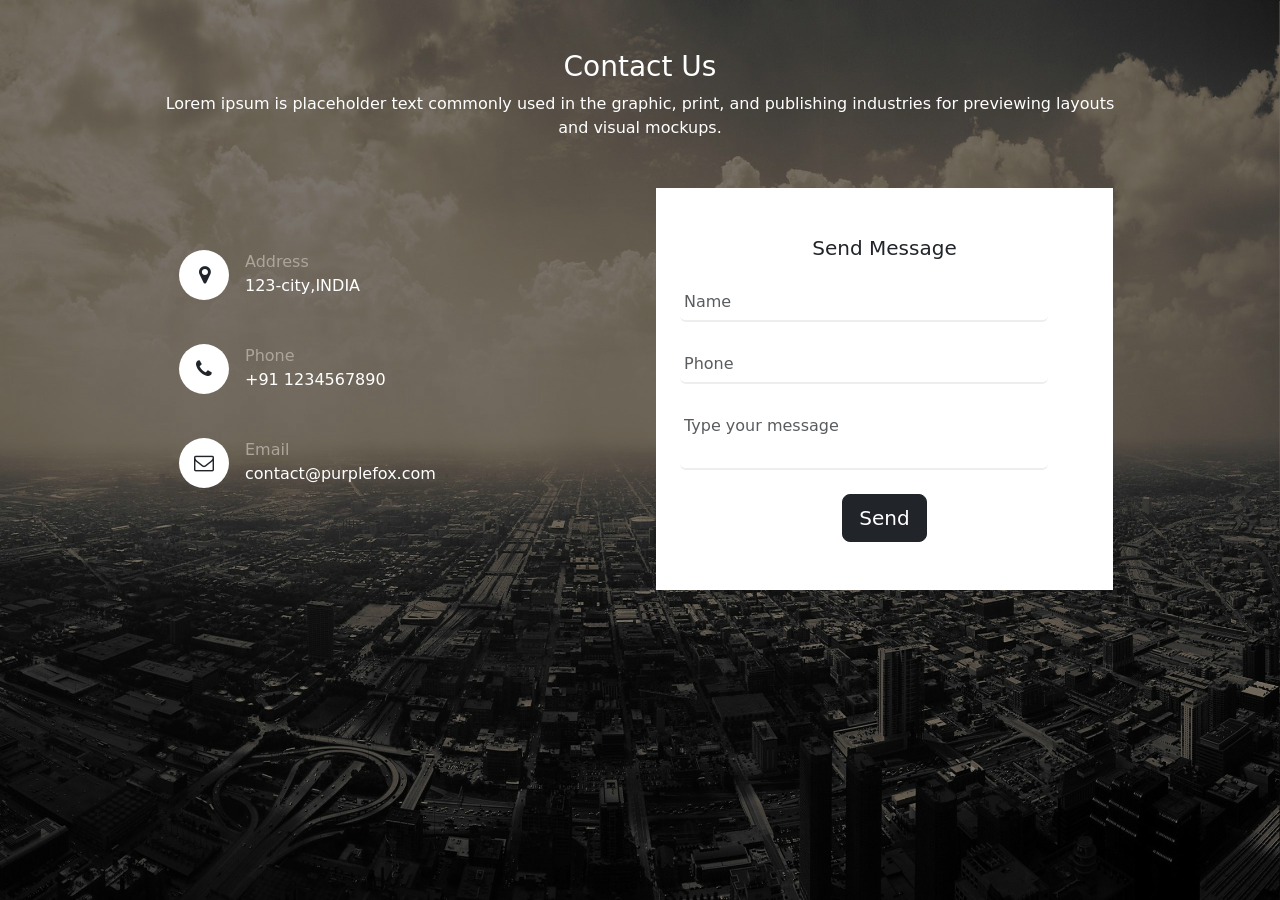
<file: WWW/HTML/contact.html>
<!DOCTYPE html>
<html lang="en">
<head>
    <meta charset="UTF-8">
    <meta http-equiv="X-UA-Compatible" content="IE=edge">
    <meta name="viewport" content="width=device-width, initial-scale=1.0">
    <link href="https://cdn.jsdelivr.net/npm/bootstrap@5.0.2/dist/css/bootstrap.min.css" rel="stylesheet" integrity="sha384-EVSTQN3/azprG1Anm3QDgpJLIm9Nao0Yz1ztcQTwFspd3yD65VohhpuuCOmLASjC" crossorigin="anonymous">
    <script src="https://cdn.jsdelivr.net/npm/bootstrap@5.0.2/dist/js/bootstrap.bundle.min.js" integrity="sha384-MrcW6ZMFYlzcLA8Nl+NtUVF0sA7MsXsP1UyJoMp4YLEuNSfAP+JcXn/tWtIaxVXM" crossorigin="anonymous"></script>
    <script src="https://cdn.jsdelivr.net/npm/@popperjs/core@2.9.2/dist/umd/popper.min.js" integrity="sha384-IQsoLXl5PILFhosVNubq5LC7Qb9DXgDA9i+tQ8Zj3iwWAwPtgFTxbJ8NT4GN1R8p" crossorigin="anonymous"></script>
    <script src="https://cdn.jsdelivr.net/npm/bootstrap@5.0.2/dist/js/bootstrap.min.js" integrity="sha384-cVKIPhGWiC2Al4u+LWgxfKTRIcfu0JTxR+EQDz/bgldoEyl4H0zUF0QKbrJ0EcQF" crossorigin="anonymous"></script>
    <link rel="stylesheet" href="https://cdnjs.cloudflare.com/ajax/libs/font-awesome/4.7.0/css/font-awesome.min.css">
    <link rel="stylesheet" href="../CSS/contact.css">
    <title>Contact Form</title>
</head>
<body>
    <div class="wrapper">
        <div class="overlay">
            <div class="row d-flex justify-content-center align-items-center">
                <div class="col-md-9">
                    <div class="contact-us text-center">
                        <h3>Contact Us</h3>
                        <p class="mb-5">Lorem ipsum is placeholder text commonly used in the graphic, print, and publishing industries for previewing layouts and visual mockups.</p>
                        <div class="row">
                            <div class="col-md-6">
                                <div id="d" class="mt-5 text-center px-3">

                                    <div class="d-flex flex-row align-items-center"> <span class="icons"><i class="fa fa-map-marker"></i></span>
                                        <div class="address text-left"> <div >Address</div>
                                            <p>123-city,INDIA</p>
                                        </div>
                                    </div>
                                    <div class="d-flex flex-row align-items-center mt-3 "> <span class="icons"><i class="fa fa-phone"></i></span>
                                        <div class="address text-left "> <div >Phone</div>
                                            <p>+91 1234567890</p>
                                        </div>
                                    </div>
                                    <div class="d-flex flex-row align-items-center mt-3"> <span class="icons"><i class="fa fa-envelope-o"></i></span>
                                        <div class="address text-left"> <div >Email</div>
                                            <p>contact@purplefox.com</p>
                                        </div>
                                    </div>
                                </div>
                            </div>
                            <div id="fo" class="col-md-6">
                                <div class="text-center px-1">
                                    <form action="/" method="POST" class="forms p-4 py-5 bg-white">
                                        <h5>Send Message</h5>
                                        <div class="mt-4 inputs"> <input id='name' name="name" type="text" class="form-control" placeholder="Name" required> <input id='phone' name="phone"  type="number" class="form-control" min="999999999" max="9999999999" placeholder="Phone" required> <textarea name="message" id='message' class="form-control" placeholder="Type your message"></textarea> </div>
                                        <div class="button mt-4 text-left"> <button class="btn btn-dark btn-lg ">Send</button> </div>
                                    </form>
                                </div>
                            </div>
                        </div>
                    </div>
                </div>
            </div>
        </div>
    </div>
</body>
</html>
</file>
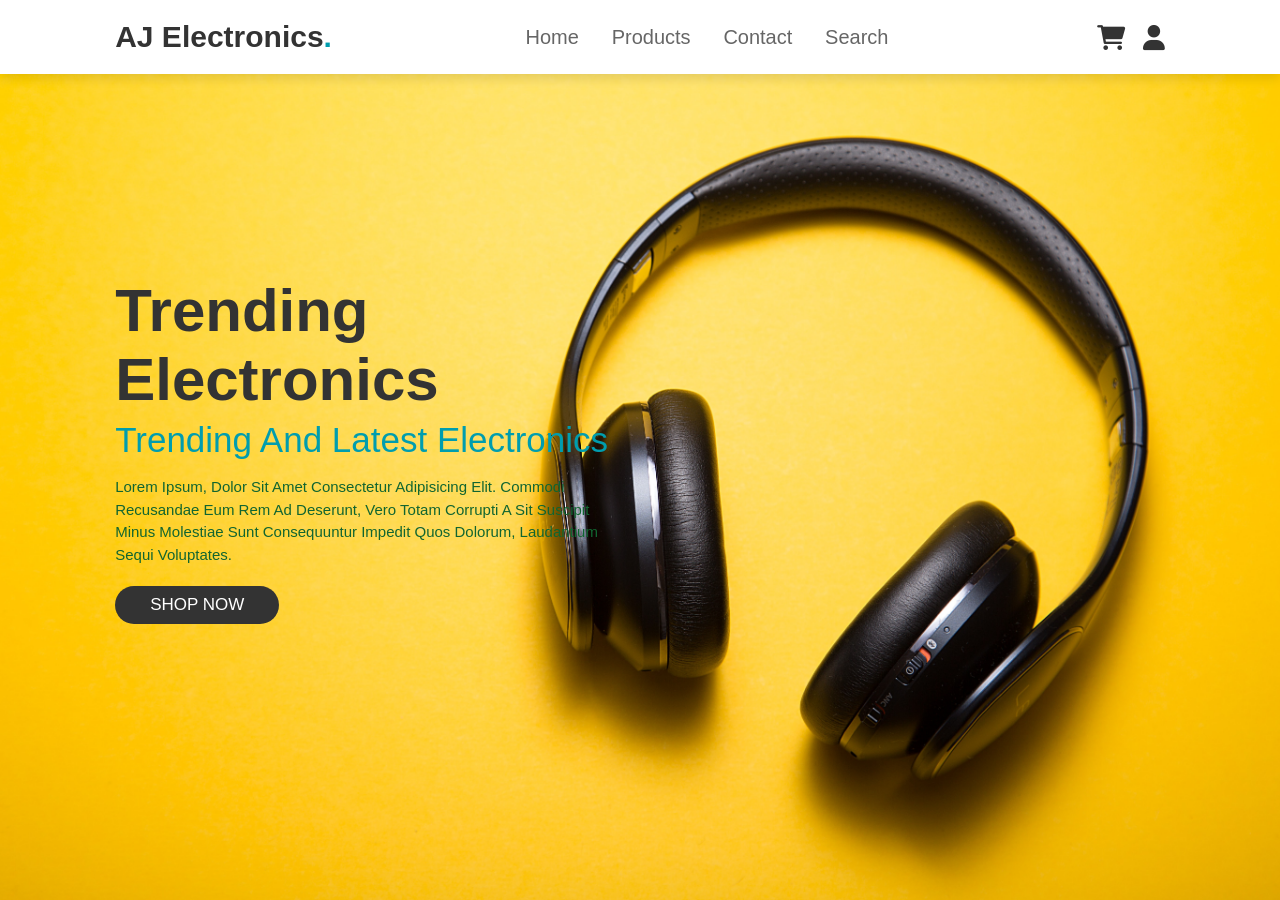
<file: WWW/HTML/landing-section.html>
<!DOCTYPE html>
<html lang="en">
<head>
    <meta charset="UTF-8">
    <meta http-equiv="X-UA-Compatible" content="IE=edge">
    <meta name="viewport" content="width=device-width, initial-scale=1.0">
    <title>AJ shop</title>
    <link rel="stylesheet" href="https://cdnjs.cloudflare.com/ajax/libs/font-awesome/6.0.0-beta3/css/all.min.css">
    <link rel="stylesheet" href="../CSS/landingSection.css">

</head>
<body>

    <!--- Navbar(header) section -->
    <header>
        <input type='checkbox' name='' id='toggler'>
        <label for="toggler" class='fas fa-bars'></label>
        <a href='#' class='logo'>AJ Electronics<span>.</span></a>
        <nav class="navbar">
            <a id="home">Home</a>
            <a id="products">Products</a>
            <a id="contact">Contact</a>
            <a href="/search" target="_blank">Search</a>
        </nav>
        <div class='icons'>
            <a href="/myCart" target="_blank" class='fas fa-shopping-cart'></a>
            <a href="/userProfile" target="_blank" class='fas fa-user'></a>
        </div>
    </header>

    <!-- Branding(home) section -->

    <section class='home' id='home'>
        <div class='content'>
            <h3>Trending Electronics</h3>
            <span>Trending and latest electronics</span>
            <p>Lorem ipsum, dolor sit amet consectetur adipisicing elit. Commodi recusandae eum rem ad deserunt, vero totam corrupti a sit suscipit minus molestiae sunt consequuntur impedit quos dolorum, laudantium sequi voluptates.</p>
            <a id="products2" class='btn'>SHOP NOW</a>
        </div>
    </section>
</body>
</file>
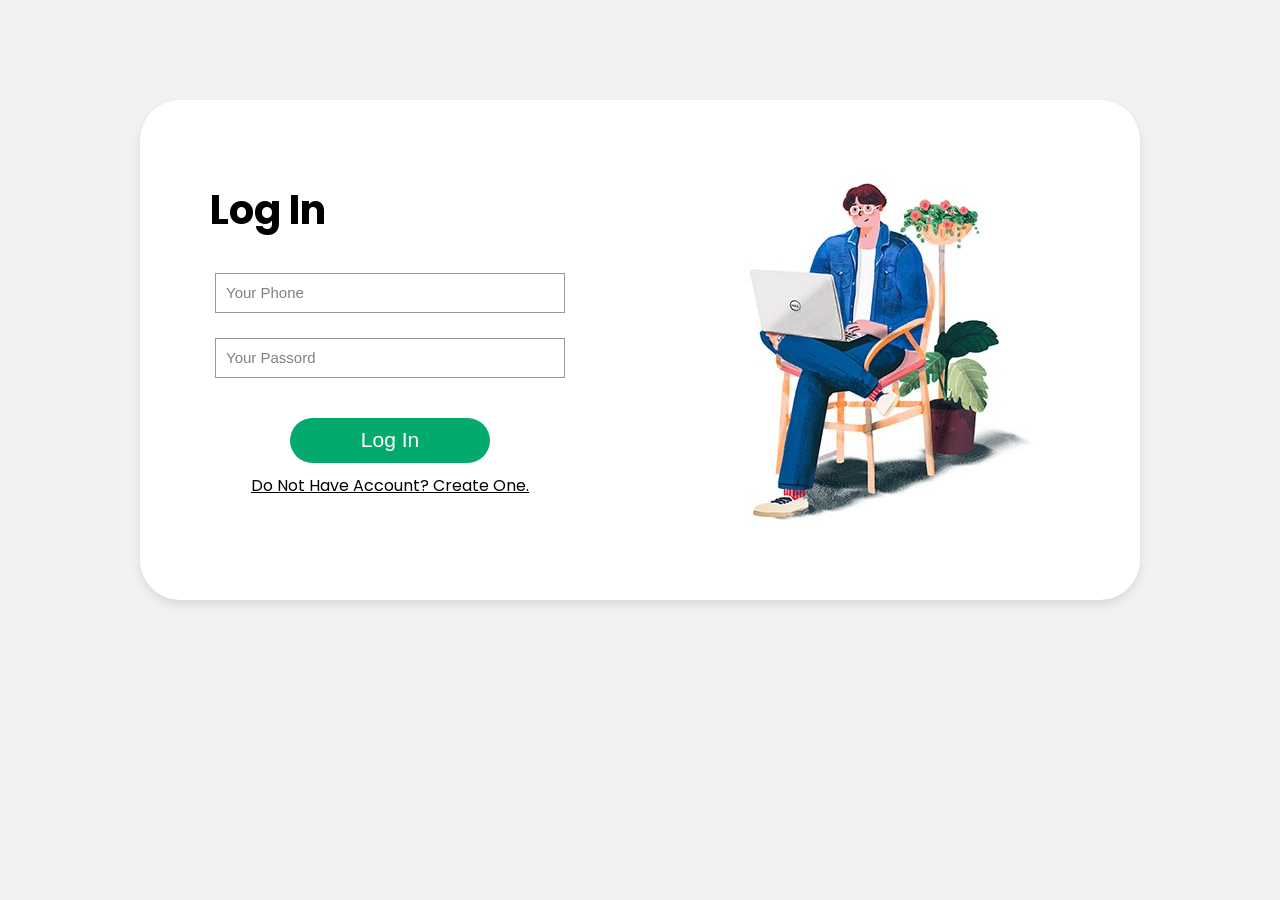
<file: WWW/HTML/logIn.html>
<!DOCTYPE html>
<html lang="en">
<head>
    <!-- Jquery CDN -->
    <script src="https://ajax.googleapis.com/ajax/libs/jquery/3.5.1/jquery.min.js"></script>
    <!-- AOS Animation Library CDN -->
    <link href="https://unpkg.com/aos@2.3.1/dist/aos.css" rel="stylesheet">
    <script src="https://unpkg.com/aos@2.3.1/dist/aos.js"></script>
    <!-- Custom Files -->
    <link rel="stylesheet" href="../CSS/logIn.css" />
    <meta charset="UTF-8">
    <meta http-equiv="X-UA-Compatible" content="IE=edge">
    <meta name="viewport" content="width=device-width, initial-scale=1.0">
    <title>Create Your Account Now!</title>
</head>
<body>
    <!-- Aos Library Initialization --><script>AOS.init();</script><!-- Aos Library Code end -->
    <div class="container">
        <form action="" method="POST">
            <div class="form-input-wrapper">
            <span class="head">Log In</span>
            <div class="input-group">
                <input class="name" type="number" name="phone" placeholder="Your Phone" required/>
                <input class="name" type="password" name="password" placeholder="Your Passord" required/>
                <button type="submit">Log In</button>
                <a href="/register">Do Not Have Account? Create One.</a>
            </div>
            </div>
            <div class="form-image-wrapper">
                <div class="img"></div>
            </div>
        </form>
    </div>
</body>
</html>
</file>
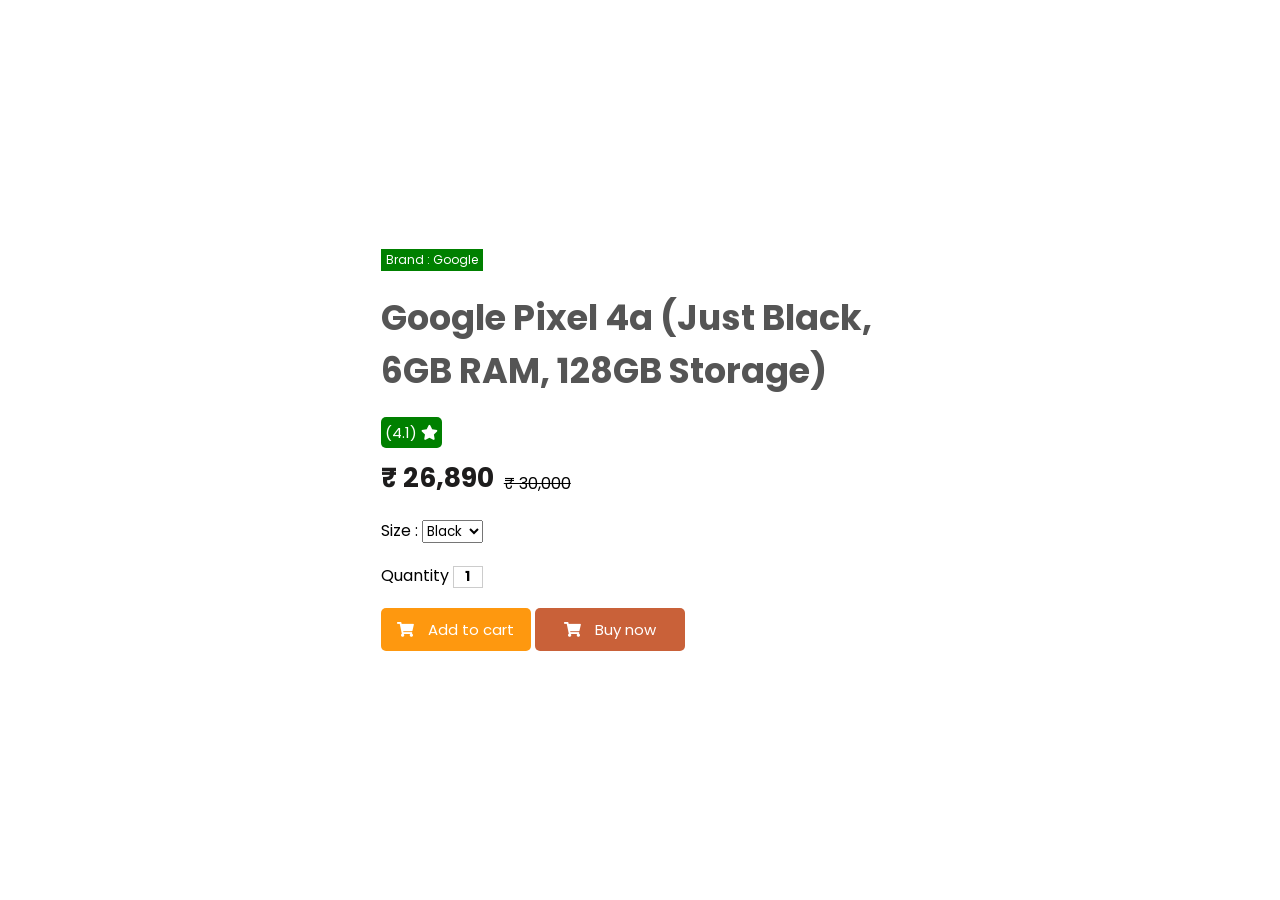
<file: WWW/HTML/lol.html>
<!DOCTYPE html>
<html lang="en">
<head>
    <meta charset="UTF-8">
    <meta http-equiv="X-UA-Compatible" content="IE=edge">
    <meta name="viewport" content="width=device-width, initial-scale=1.0">
    <title>Product Page</title>
    <link rel="stylesheet" href="https://pro.fontawesome.com/releases/v5.10.0/css/all.css" integrity="sha384-AYmEC3Yw5cVb3ZcuHtOA93w35dYTsvhLPVnYs9eStHfGJvOvKxVfELGroGkvsg+p" crossorigin="anonymous"/>
    <link rel="stylesheet" href="../CSS/lol.css"/>
</head>
<body>
    <div class="container">
        <div class="wrapper">
            <div class="text">
                <div class="content">
                    <p class="brand">Brand : Google</p>
                    <h2>Google Pixel 4a (Just Black, 6GB RAM, 128GB Storage)</h2>
                    <div class="review">
                        <span>(4.1)</span>
                        <span class="fa fa-star"></span>
                    </div>
                    <div class="price-box">
                        <p class="price">&#8377; 26,890</p>
                        <strike>&#8377; 30,000</strike>
                    </div>
                    <p>Size : <select name="size">
                        <option value="select colour">Black
                            <option value="grey">Grey</option>
                            <option value="cyan">Cyan</option>
                            <option value="white">White</option>
                        </option>
                    </select></p>
                    <p>Quantity <input type="text" value="1"></p>
                    <button>
                        <span class="fa fa-shopping-cart"></span>
                        Add to cart
                    </button>
                    <button class="buy">
                        <span class="fa fa-shopping-cart"></span>
                        Buy now
                    </button>
                </div>
            </div>
        </div>
    </div>
    <script>
        function clicked(smallImg){
            let fullImg = document.getElementById("imagebox");
            fullImg.src = smallImg.src;
        }
    </script>
</body>
</html>
</file>
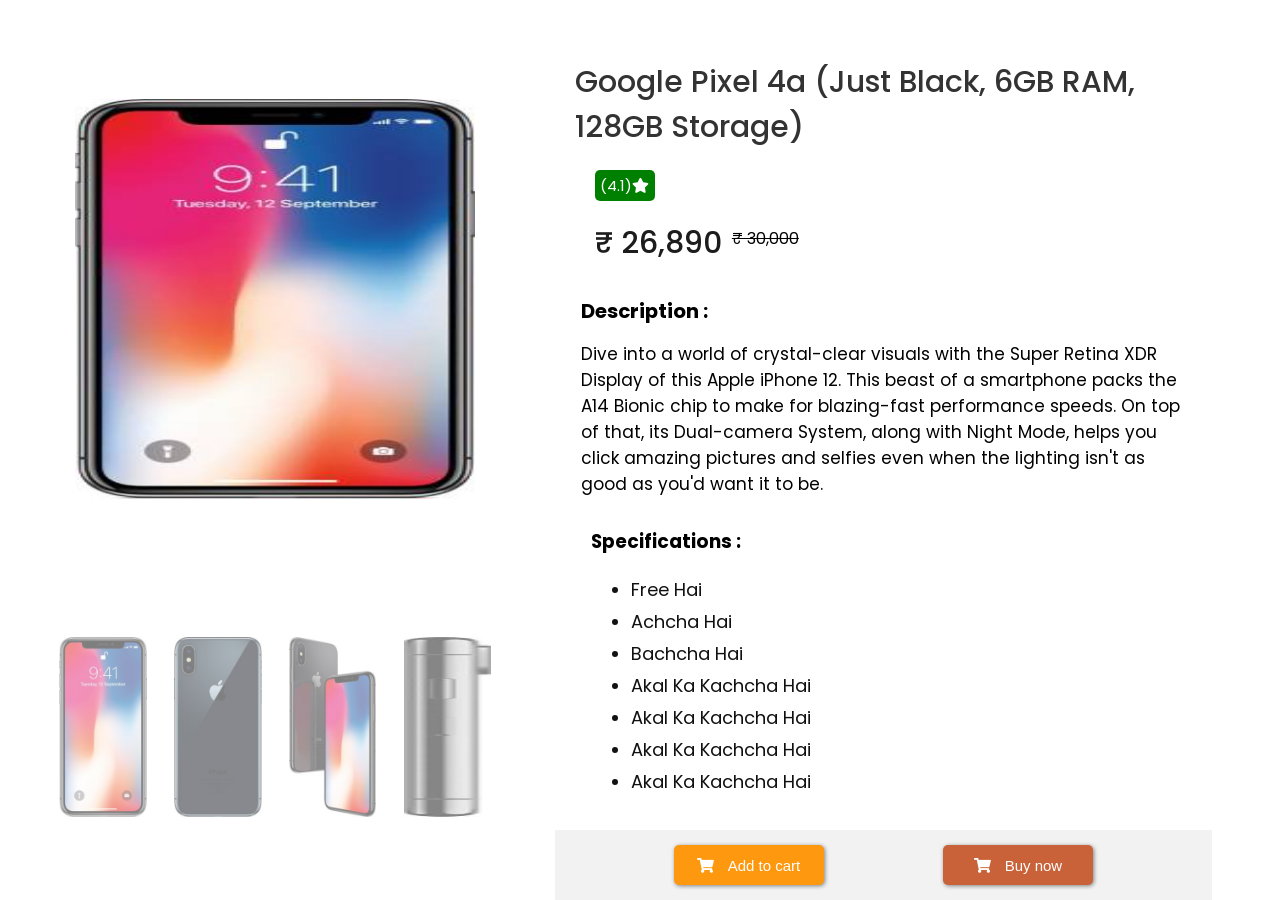
<file: WWW/HTML/product.html>
<!DOCTYPE html>
<html lang="en">
<head>
    <meta charset="UTF-8">
    <meta http-equiv="X-UA-Compatible" content="IE=edge">
    <meta name="viewport" content="width=device-width, initial-scale=1.0">
    <link rel="stylesheet" href="../CSS/product.css">
    <script src="../JS/product.js"></script>
    <link rel="stylesheet" href="https://pro.fontawesome.com/releases/v5.10.0/css/all.css" integrity="sha384-AYmEC3Yw5cVb3ZcuHtOA93w35dYTsvhLPVnYs9eStHfGJvOvKxVfELGroGkvsg+p" crossorigin="anonymous"/>
    <title></title>
</head>
<body onload="loadBody()">
    <div class="container">
        <div class="img-container">
            <div class="present-img">
                <img src="../IMAGES/API IMG/product-1-1.jpeg" class="img" />
            </div>
            <div class="img-opt">
                <img src="../IMAGES/API IMG/product-1-1.jpeg" onclick="changeImg(this)" class="small-img" />
                <img src="../IMAGES/API IMG/product-1-2.jpeg" onclick="changeImg(this)" class="small-img" />
                <img src="../IMAGES/API IMG/product-1-3.jpeg" onclick="changeImg(this)" class="small-img" />
                <img src="../IMAGES/API IMG/product-1-4.jpeg" onclick="changeImg(this)" class="small-img" />
            </div>
        </div>
        <div class="text-container">
            <div class="all-text">
            <div class="head">Google Pixel 4a (Just Black, 6GB RAM, 128GB Storage)</div>
            <div class="review">
                <span>(4.1)</span>
                <span class="fa fa-star"></span>
            </div>
            <div class="price-box">
                <p class="price">&#8377; 26,890</p>
                <strike>&#8377; 30,000</strike>
            </div>
            <div class="desc">
                <h3 style="margin-bottom:15px;">Description : </h3>
                Dive into a world of crystal-clear visuals with the Super Retina XDR Display of this Apple iPhone 12. This beast of a smartphone packs the A14 Bionic chip to make for blazing-fast performance speeds. On top of that, its Dual-camera System, along with Night Mode, helps you click amazing pictures and selfies even when the lighting isn't as good as you'd want it to be.</div>
                <ul>
                <h3 style="margin:20px;">Specifications : </h3>
                    <li>Free Hai</li>
                    <li>Achcha Hai</li>
                    <li>Bachcha Hai</li>
                    <li>Akal Ka Kachcha Hai</li>
                    <li>Akal Ka Kachcha Hai</li>
                    <li>Akal Ka Kachcha Hai</li>
                    <li>Akal Ka Kachcha Hai</li>
                </ul>
            <div class="btn-container">
                <button>
                    <span class="fa fa-shopping-cart"></span>
                    Add to cart
                </button>
                <button class="buy">
                    <span class="fa fa-shopping-cart"></span>
                    Buy now
                </button>
            </div>
        </div>
    </div>
    </div>
</body>
</html>
</file>
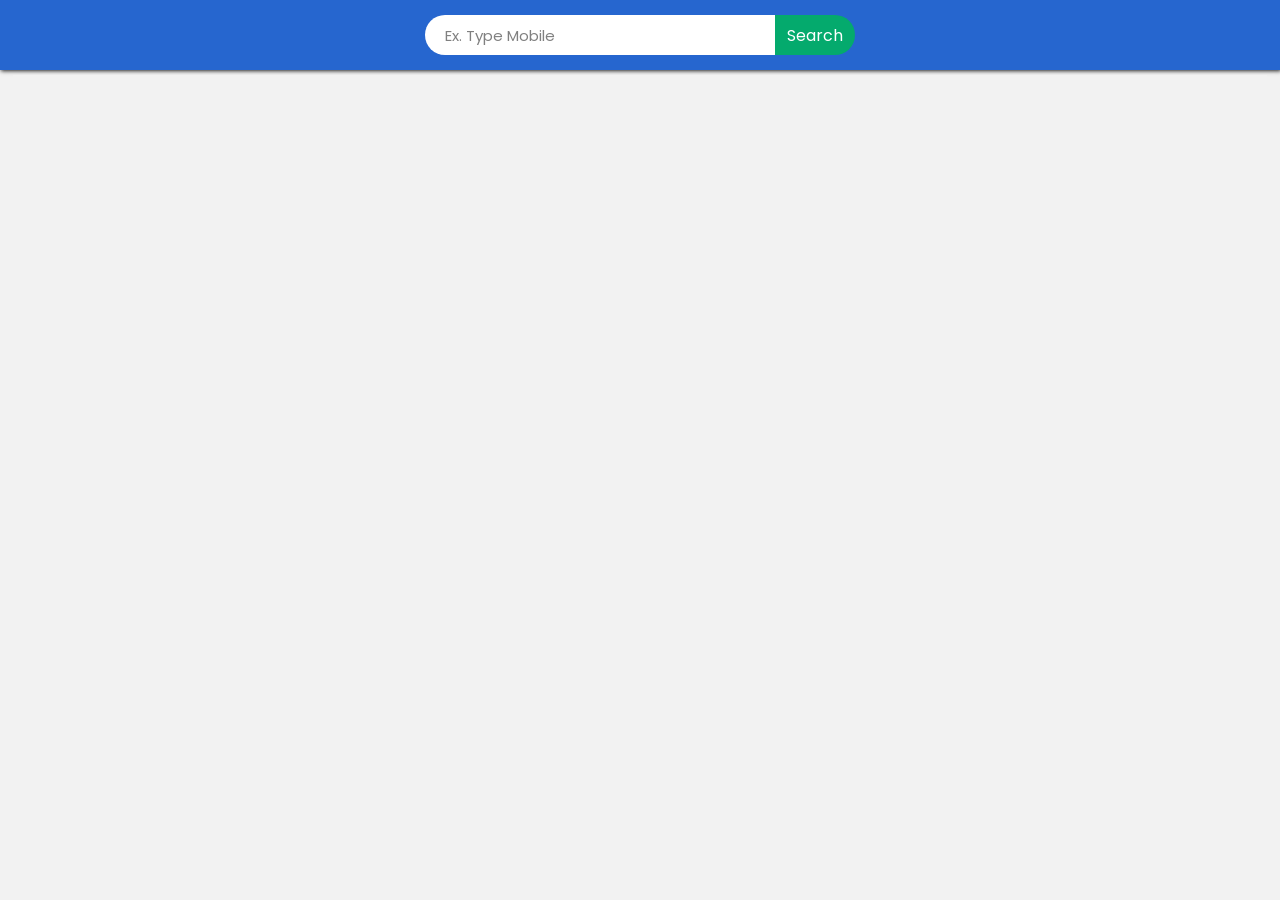
<file: WWW/HTML/search.html>
<!DOCTYPE html>
<html lang="en">
<head>
    <meta charset="UTF-8">
    <meta http-equiv="X-UA-Compatible" content="IE=edge">
    <meta name="viewport" content="width=device-width, initial-scale=1.0">
    <link rel="stylesheet" href="../CSS/search.css">
    <script src="../JS/search.js"></script>
    <title>Search</title>
</head>
<body>
    <div class="container">
        <div class="form">
            <input type="text" class="input-box" placeholder="Ex. Type Mobile">
            <button class="submit" onclick="search()">Search</button>
        </div>
        <div class="products-container">
        </div>
    </div>
</body>
</html>
</file>
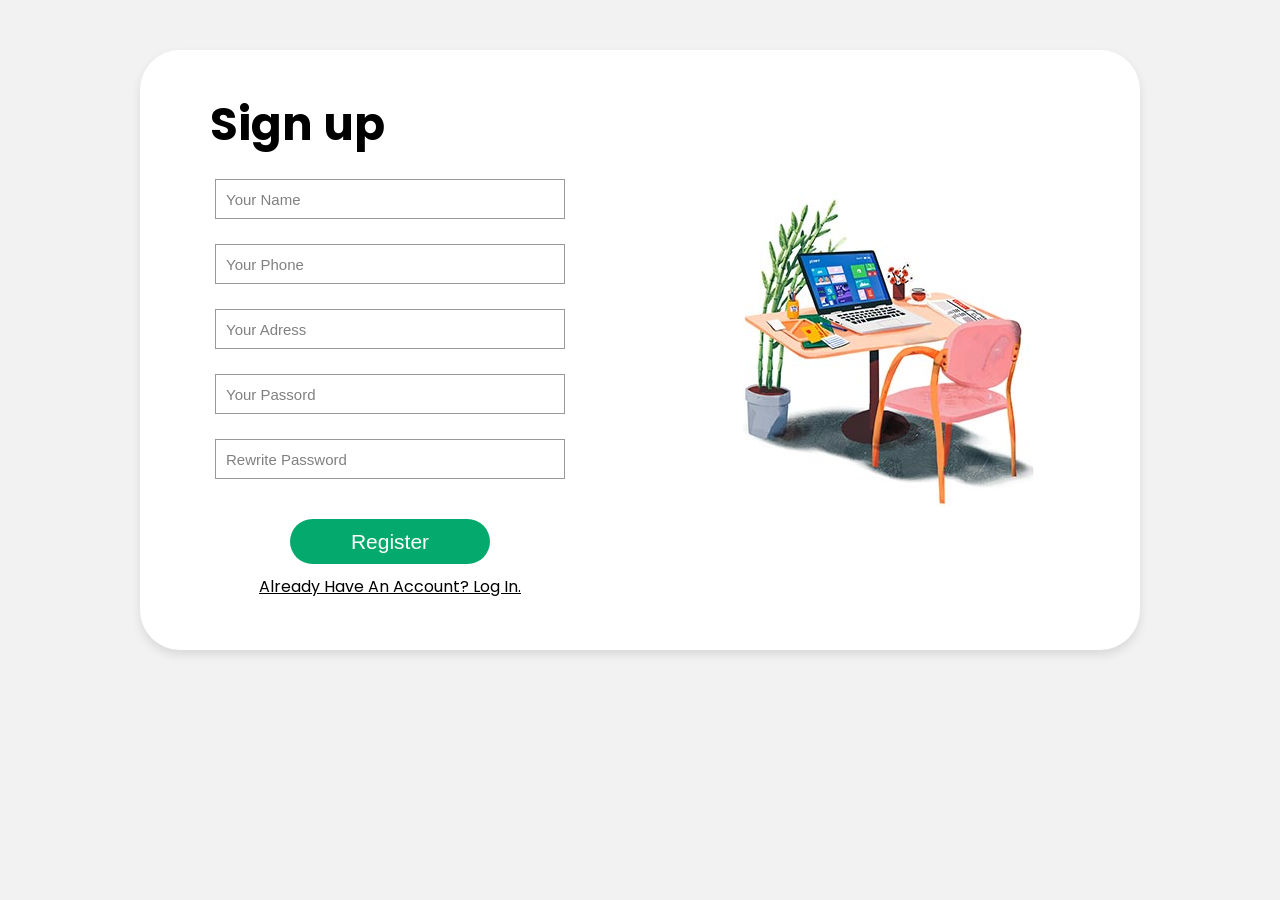
<file: WWW/HTML/signUp.html>
<!DOCTYPE html>
<html lang="en">
<head>
    <!-- Jquery CDN -->
    <script src="https://ajax.googleapis.com/ajax/libs/jquery/3.5.1/jquery.min.js"></script>
    <!-- Custom Files -->
    <link rel="stylesheet" href="../CSS/signUp.css" />
    <script src="../JS/signUp.js"></script>
    <meta charset="UTF-8">
    <meta http-equiv="X-UA-Compatible" content="IE=edge">
    <meta name="viewport" content="width=device-width, initial-scale=1.0">
    <title>Create Your Account Now!</title>
</head>
<body onload="validate()">
    <div class="container">
        <form method="post" action="/register">
            <div class="form-input-wrapper">
            <span class="head">Sign up</span>
            <div class="input-group">
                <input class="name" id="name" type="text" name="name" placeholder="Your Name" required/>
                <input class="name" id="number" type="number" name="phone" placeholder="Your Phone" required/>
                <input class="name" id="Address" type="text" name="adress" placeholder="Your Adress" required/>
                <input class="name" id="password" type="password" name="password" placeholder="Your Passord" required/>
                <input class="name" id="re-password" type="password" name="rePassword" placeholder="Rewrite Password" required/>
                <button id="btn">Register</button>
                <a href="/login">Already Have An Account? Log In.</a>
            </div>
            </div>
            <div class="form-image-wrapper">
                <div class="img"></div>
            </div>
        </form>
    </div>
</body>
</html>
</file>
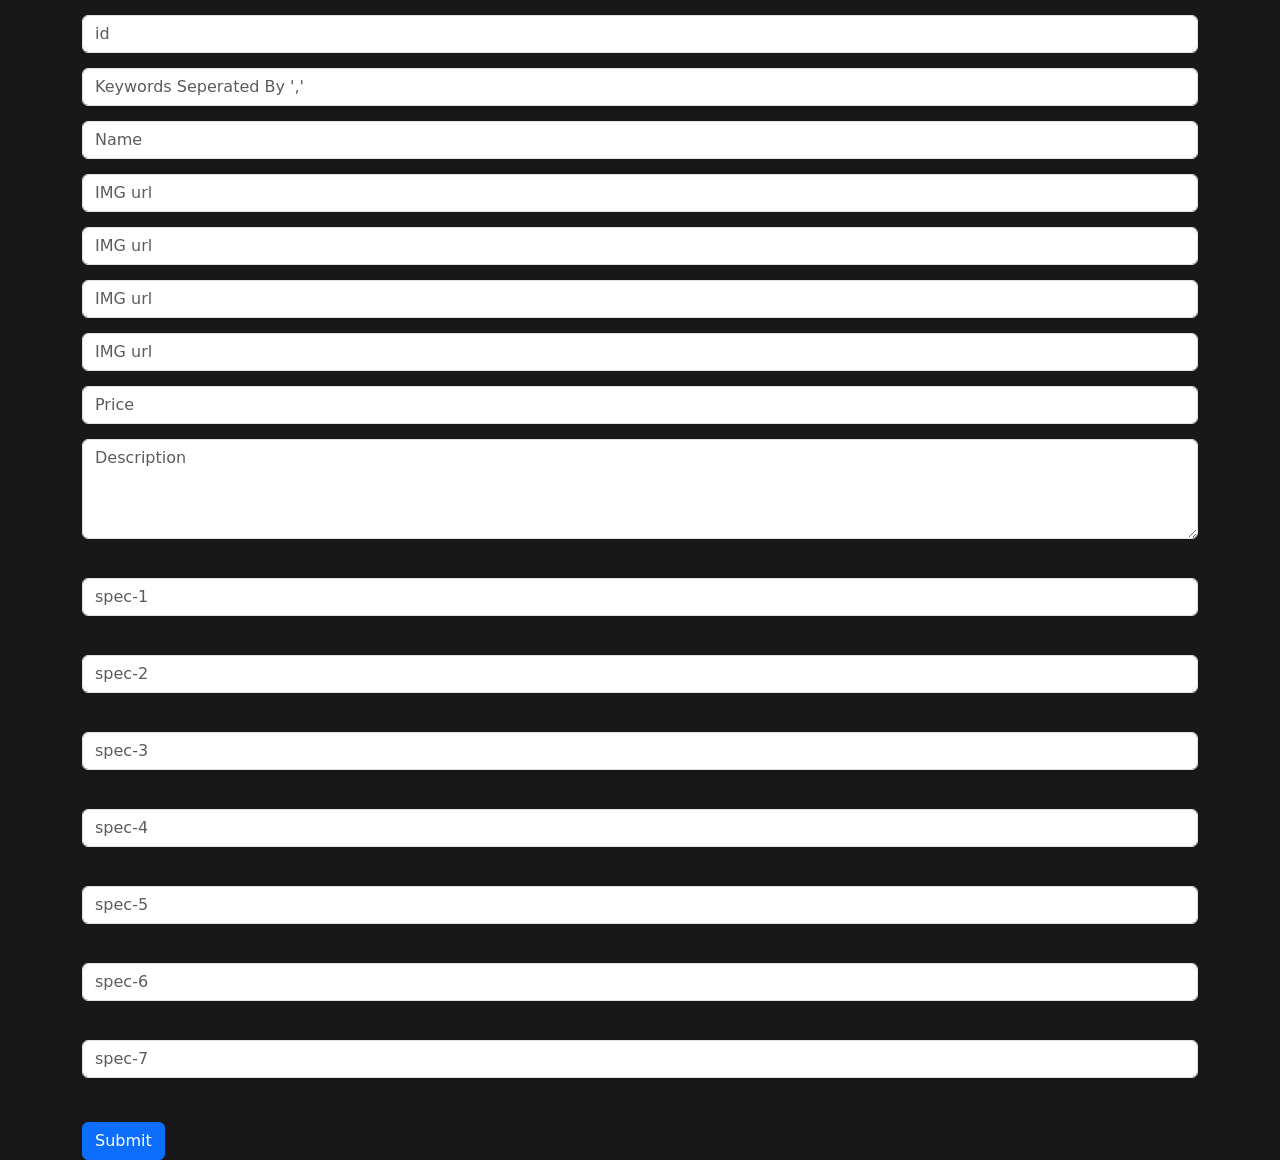
<file: WWW/HTML/temp.html>
<!DOCTYPE html>
<html lang="en">
<head>
    <!-- CSS only -->
<link href="https://cdn.jsdelivr.net/npm/bootstrap@5.1.3/dist/css/bootstrap.min.css" rel="stylesheet" integrity="sha384-1BmE4kWBq78iYhFldvKuhfTAU6auU8tT94WrHftjDbrCEXSU1oBoqyl2QvZ6jIW3" crossorigin="anonymous">
    <meta charset="UTF-8">
    <meta http-equiv="X-UA-Compatible" content="IE=edge">
    <meta name="viewport" content="width=device-width, initial-scale=1.0">
    <title>Document</title>
    <style>
        body{
            background:#181818;
        }
        input{
            margin-top: 15px;
        }
        textarea{
            margin-top:15px;
            height:100px;
        }
        input::placeholder{
            color:black;
        }
        button{
            margin-top:20px;
        }
    </style>
</head>
<body>
    <form class="container" action="/temp" method="post">
        <div class="form-group">
            <input type="number" class="form-control" name="productId" id="exampleInputPassword1" placeholder="id">
          <input type="text" class="form-control" name="keywords" id="exampleInputEmail1" aria-describedby="emailHelp" placeholder="Keywords Seperated By ','">
        </div>
        <div class="form-group">
          <input type="text" class="form-control" name="productName" id="exampleInputPassword1" placeholder="Name">
          <input type="text" class="form-control" name="imgUrl1" id="exampleInputPassword1" placeholder="IMG url">
          <input type="text" class="form-control" name="imgUrl2" id="exampleInputPassword1" placeholder="IMG url">
          <input type="text" class="form-control" name="imgUrl3" id="exampleInputPassword1" placeholder="IMG url">
          <input type="text" class="form-control" name="imgUrl4" id="exampleInputPassword1" placeholder="IMG url">
          <input type="text" class="form-control" name="price" id="exampleInputPassword1" placeholder="Price">
          <textarea type="text" class="form-control" name="description" id="exampleInputPassword1" placeholder="Description"></textarea>
          <br>
          <input type="text" class="form-control" name="spec1" id="exampleInputPassword1" placeholder="spec-1"><br>
          <input type="text" class="form-control" name="spec2" id="exampleInputPassword1" placeholder="spec-2"><br>
          <input type="text" class="form-control" name="spec3" id="exampleInputPassword1" placeholder="spec-3"><br>
          <input type="text" class="form-control" name="spec4" id="exampleInputPassword1" placeholder="spec-4"><br>
          <input type="text" class="form-control" name="spec5" id="exampleInputPassword1" placeholder="spec-5"><br>
          <input type="text" class="form-control" name="spec6" id="exampleInputPassword1" placeholder="spec-6"><br>
          <input type="text" class="form-control" name="spec7" id="exampleInputPassword1" placeholder="spec-7"><br>
        </div>
        <button type="submit" class="btn btn-primary">Submit</button>
      </form>
      <!-- JavaScript Bundle with Popper -->
<script src="https://cdn.jsdelivr.net/npm/bootstrap@5.1.3/dist/js/bootstrap.bundle.min.js" integrity="sha384-ka7Sk0Gln4gmtz2MlQnikT1wXgYsOg+OMhuP+IlRH9sENBO0LRn5q+8nbTov4+1p" crossorigin="anonymous"></script>
</body>
</html>
</file>
<file: WWW/CSS/contact.css>
.wrapper {
    height: 100vh;
    background: transparent;
    width: 100vw;
    height: 100vh;
    position: absolute;
    top: 50%;
    overflow: hidden;
    left: 50%;
    transform: translate(-50%, -50%);
}
body{
    overflow: hidden;
    background: url("../IMAGES/contact.jpeg");
    background-size: 100% 100%;
    width: 100vw;
    overflow: hidden;
    height: 100vh;
}
.overlay {
    width: 100%;
    max-height: 100vh;
    min-height: 100vh;
    background: rgba(0, 0, 0, 0.5)
}

.contact-us {
    margin-top: 50px;
    margin-bottom: 50px
}

.contact-us h3,
p {
    color: #fff
}

.address {
    margin-top: 14px !important;
    margin-left: 1rem;
}

.address div {
    color: #ada599;
    text-align: left;
    
}

.icons {
    width: 50px;
    height: 50px;
    border-radius: 50%;
    background-color: #fff;
    display: inline-block;
    display: flex;
    justify-content: center;
    align-items: center
}

.icons i {
    font-size: 20px
}

.forms {
    padding: 20px
}

.inputs input {
    margin-bottom: 13px;
    border: none;
    border-bottom: 2px solid #eee
}

.inputs input:focus {
    margin-bottom: 13px;
    border: none;
    border-bottom: 2px solid #7B1FA2;
    box-shadow: none
}

.inputs textarea {
    margin-bottom: 13px;
    border: none;
    border-bottom: 2px solid #eee;
    width: 100%;
    resize: none
}

.inputs textarea:focus {
    margin-bottom: 13px;
    border: none;
    border-bottom: 2px solid #7B1FA2;
    box-shadow: none;
    resize: none
}

.form-control {
    padding: .375rem .25rem;
    max-width: 90%;
    margin-top: 1.5rem;
}
@media screen and (max-width: 780px) {
    #d{
        display:none;
    }
    #fo{
        width: 80vw;
        position: absolute;
        /* top: 50%; */
        left: 50%;
        transform: translate(-50%);
    }
}
@media screen and (max-width: 450px) {
    #fo{
        width:90vw;
    }
}
</file>
<file: WWW/CSS/landingSection.css>
:root{
    --blue:#009DAE
}

*{
    margin: 0; padding: 0;
    box-sizing: border-box;
    font-family: Verdana, Geneva, Tahoma, sans-serif;
    outline: none; border:none;
    text-decoration: none;
    text-transform: capitalize;
    transition: .2s linear;
}
a{
    cursor: pointer;
}
i{
    cursor: pointer;
}
html{
    font-size: 62.5%;
    scroll-behavior: smooth;
    scroll-padding-right: 6rem;
    overflow-x: hidden;
}

section{
    padding: 2rem 9% ;
}

.btn{
    display: inline-block;
    margin-top: 1rem;
    border-radius: 5rem;
    background: #333;
    color: #fff;
    padding: .9rem 3.5rem;
    cursor: pointer;
    font-size: 1.7rem;
}
.btn:hover{
    background-color: var(--blue);
}

/* navbar(header) */
header{
    position:fixed;
    top:0; left:0; right:0;
    background-color: #fff;
    padding: 2rem 9%;
    display: flex;
    align-items:center;
    justify-content: space-between;
    z-index: 1000;
    box-shadow: 0 .5rem 1rem rgba(0,0,0,.1);
}

header .logo{
    font-size: 3rem;
    color: #333;
    font-weight: bolder;

}

header .logo span{
    color:var(--blue);
}

header .navbar a{
    font-size: 2rem;
    padding:0 1.5rem;
    color: #666; 
}

header .navbar a:hover{
    color:var(--blue);
}

header .icons a{
    font-size: 2.5rem;
    color: #333;
    margin-left: 1.5rem;
}

header .icons a:hover{
    color:var(--blue);
}

header #toggler{
    display: none;
}

header .fa-bars{
    font-size: 3rem;
    color: #333;
    border-radius: 5rem;
    padding:.5rem 1.5rem;
    cursor: pointer;
    border: .1rem solid rgba(0,0,0,.3);
    display: none; 
}

.home{
    display: flex;
    align-items: center;
    min-height: 100vh;
    background: url("../IMAGES/background1.jpg") no-repeat;
    background-size:cover;
    background-position: center;
    overflow: hidden;
    animation: slide 10s infinite;
}

@keyframes slide {
    0%{
        background: url("../IMAGES/background1.jpg") no-repeat;
    }
    33%{
        background: url("../IMAGES/background2.jpg") no-repeat;
        background-size:cover;
        background-position: center;
    }
    67%{
        background: url("../IMAGES/background3.jpg") no-repeat;
        background-size:cover;
        background-position: center;
    }
}

.home .content{
    max-width: 50rem; 
}

.home .content h3{
    font-size: 6rem;
    color: #333;
}
.home .content span{
    font-size: 3.5rem;
    color:var(--blue);
    padding: 1rem 0;
    line-height: 1.5;
}

.home .content p{
    font-size: 1.5rem;
    color:#116530;
    padding: 1rem 0;
    line-height: 1.5;
}

/* media queries */

@media(max-width:991px){
    html{
        font-size:55%;
    }
    header{
        padding: 2rem; 
    }
    section{
        padding: 2rem;
    }
    .home{
        background-position: left;
    }

}

@media(max-width:768px){
    header .fa-bars{
        display: block;
    }
    header .navbar{
        position: absolute;
        top:100%; left:0; right:0;
        background: #eee;
        border-top: .1rem solid rgba(0,0,0,.1);
        clip-path: polygon(0 0, 100% 0, 100% 0, 0 0);
    }

    header #toggler:checked ~ .navbar{
        clip-path: polygon(0 0, 100% 0, 100% 100%, 0 100%);
    }

    header .navbar a{
        margin: 1.5rem;
        padding: 1.5rem;
        background: #fff;
        border: .1rem solid rgba(0,0,0,.1);
        display:block;
    }
    .home .content h3{
        font-size: 5rem;
    } 

    .home .content span{
        font-size: 2.5rem;
    } 
}

@media(max-width:450px){
    html{
        font-size: 50%;
    }
}
</file>
<file: WWW/CSS/logIn.css>
@import url('https://fonts.googleapis.com/css2?family=Poppins:ital,wght@0,300;0,400;0,500;0,600;0,700;1,200&display=swap');
*{
    padding:0px;
    margin:0px;
    box-sizing: border-box;
}
body{
    background:#f2f2f2;
    font-family: 'Poppins', sans-serif;
    border:none;
}
.container{
    position: relative;
    height: 700px;
    width:100vw;
    display:flex;
    align-items: center;
    justify-content: center;
}
form{
    position: relative;
    max-height: 900px;
    min-height:500px;
    width:1000px;
    display: flex;
    flex-shrink: 0;
    box-shadow: 0 5px 10px #d9d9d9;
    background:#fff;
    border-radius: 40px;
    justify-content: center;
    align-items: center;
}
.form-input-wrapper{
    height: 100%;
    width: 50%;
    min-height:400px;
    display: flex;
    flex-direction: column;
    justify-content: center;
    border-radius: 40px;
}
.head{
    position: relative;
    font-size: 40px;
    margin-bottom: 30px;
    left: 70px;
    top: 90px;
    margin-top:50px;
    font-weight: 700;
    margin-top:-20px;
    text-align:left;
}
.form-image-wrapper{
    height:100%;
    width: 50%;
    display: flex;
    min-height: 500px;
    justify-content: center;
    align-items: center;
    border-radius: 40px;
}
.input-group{
    min-height: 410px;
    width: 90%;
    display: flex;
    flex-direction: column;
    align-items: center;
    position: relative;
    justify-content: center;
    left:5%;
}
input{
    width: 350px;
    height: 40px;
    border:none;
    outline:none;
    font-size: 18px;
    margin-bottom:25px;
    padding-left: 10px;
    border: 1px solid #999;
}
input:focus{
    border: 2px solid #999;
    transition-duration: 0.3s;
}
input::placeholder{
    padding-left: -5px;
    color:grey;
    font-size:15px;
}
button{
    width: 200px;
    margin-top: 15px;
    height:45px;
    cursor:pointer;
    border:none;
    border-radius: 40px;
    color:white;
    background:#04AA6D;
    font-size: 21px;
    font-weight: 400;
}
button:hover{
    transition-duration: 0.2s;
    box-shadow: 1px 1px 4px grey;
}
input:hover{
    transition-duration: 0.2s;
}
.img{
    width:90%;
    min-height: 500px;
    background-image: url('../IMAGES/signin-image.jpg');
    background-repeat: no-repeat;
    background-position: center;
    
}
@media screen and (max-width: 1050px) {
    form{
        width: 800px;
    }
    input{
        width:270px;
    }
    button{
        font-size:19px;
        width: 150px;
    }
}
@media screen and (max-width: 850px) {
    form{
        width: 700px;
    }
    input{
        width: 250px;
    }
}
@media screen and (max-width: 730px) {
    form{
        flex-direction: column;
        height: 900px;
        width:520px;
    }
    .form-input-wrapper{
        min-width:350px;
        height: 400px;
    }
    .form-image-wrapper{
        min-width: 350px;
    }
    input{
        width: 270px;
    }
    .container{
        height: 1000px;
        width: 100vw;
        position: absolute;
        left:0px;
        top:0px;
    }
    .head{
        font-size:35px;
    }
}
@media screen and (max-width: 520px) {
    form{
        position: absolute !important;
        top:50%;
        left:50%;
        transform: translate(-50%, -50%);
        width: 350px !important;
    }
    .form-input-wrapper{
        width:350px;
        height: 400px !important;
    }
    .container{
        width:100% !important;
        position: absolute;
    }
    body{
        width:100vw;
        white-space: nowrap;
        overflow-x: hidden;
    }
}
a{
    color:black;
    font-size:16px;
    margin-top: 10px;
}
</file>
<file: WWW/CSS/lol.css>
@import url('https://fonts.googleapis.com/css2?family=Poppins:wght@200;300&display=swap');

*{
    margin: 0;
    padding: 0;
    font-family: 'Poppins', sans-serif;
    box-sizing: border-box;
}

.container{
    width: 100%;
}

.wrapper{
    display: flex;
    align-items: center;
    justify-content: space-evenly;
    width: 90%;
    height: 100vh;
    margin: auto; 
}

.text{
    flex-basis: 45%;
}

.all-images{
    display: flex;
    height: 80vh;
}

.small-images{
    display: flex;
    flex-direction: column;
}
.small-images img{
    height: 19vh;
    margin-bottom: 9px;
    opacity: 0.6;
    cursor: pointer;
}
.small-images img:hover{
    opacity: 1;
}
.main-images img{
    height: 94.5%;
}
p{
    margin-bottom: 20px;
}
.brand{
    background-color: #008000;
    width: fit-content;
    font-size: 12px;
    padding: 2px 5px; 
    color: white
}
h2{
    font-size: 35px;
    color: #555;
    margin-bottom: 20px;
}
.review{
    background-color: #008000;
    display: inline-block;
    color: white;
    padding: 4px;
    border-radius: 5px;
    font-size: 15px;
}
.price{
    color:rgb(29,28,28);
    font-size: 27px;
    font-weight: bold;
    padding-top: 10px;
    padding-right: 10px;
}
.price-box{
    display: flex;
    align-items: center;
}
input{
    width: 30px;
    border: 1px solid #ccc;
    font-weight: bold;
    text-align: center;
}
button{
    background-color: #fe980f;
    width: 150px;
    color: white;
    font-size: 15px;
    outline:none;
    border: 0;
    border-radius: 5px;
    padding: 10px 15px;
    box-sizing: border-box;
    cursor: pointer;
}
button .fa{
    margin-right: 10px;
}
.buy{
    background-color: rgb(201,97,57);
}

@media only screen and (max-width: 1200px){ 
    .wrapper{
        flex-direction: column;
        height: auto;
        padding: 5% 0;
    }
    .text{
        padding-top: 50px;
    }
}

@media only screen and (max-width: 600px){
    .all-images{
        flex-direction: column;
        height: auto;
    }
    .small-images{
        flex-direction: row;
        justify-content: space-evenly;
        order: 1;
    }
    .product-box{
        width: 100%;
    }
    .main-images img{
        width: 100%;
    }
    .small-images img{
        width: 25%;
    }
    h2{
        font-size: 25px;
    }
}
img{
    background-size:cover !important;
}
</file>
<file: WWW/CSS/product.css>
@import url('https://fonts.googleapis.com/css2?family=Poppins:ital,wght@0,300;0,400;0,500;0,600;0,700;1,200&display=swap');
*{
    padding:0px;
    margin:0px;
    box-sizing: border-box;
}
body{
    font-family: 'Poppins', sans-serif;
    min-height: 660px;
    display: flex;
    align-items: center;
    justify-content: center;
}
.container{
    width:95%;
    height:95vh;
    display: flex;
    align-items: center;
    justify-content: center;
    min-height: 620px;
    flex-wrap: nowrap;
    white-space: nowrap;
    /* border: 1px solid black; */
}
.container .img-container{
    width:40%;
    height:100%;
    /* border: 1px solid red; */
}
.container .text-container{
    height:100%;
    width: 60%;
    /* border: 1px solid green; */
    display: flex;
    align-items: center;
}
.present-img{
    height: 70%;
    width:100%;
    display: flex;
    justify-content: center;
    align-items: center;
    /* bordeR: 1px solid yellow; */
}
.img-opt{
    height: 30%;
    width: 100%;
    /* border: 1px solid black; */
    display: flex;
    align-items: center;
    justify-content: space-evenly;
}
.present-img .img{
    width: 400px;
    height: 400px;
    flex-shrink: 0;
    /* border: 1px solid black; */
    background-size: 100% 100%;
    /* background-image: url("../IMAGES/API IMG/product-1-1.jpeg"); */
}

.small-img{
    height: 70%;
    width: 18%;
    /* border: 1px solid black; */
    background-size: 100% 100%;
    opacity: 0.5;
    cursor: pointer;
}
.small-img:hover {
    opacity: 1;
    transition-duration: .2s;
}

.all-text{
    width:90%;
    margin-left:5%;
    height:100%;
    /* display: flex; */
    white-space: normal;
    /* flex-direction: column;
    justify-content: center; */
    /* border: 1px solid black; */
    overflow-y: scroll;
}
::-webkit-scrollbar {
    width: 0px;
  }
.head{
    font-size: 30px;
    font-weight: 500;
    padding: 20px;
    color: #333333;
    margin-top:40px;
}

.review{
    background-color: #008000;
    display: inline-block;
    color: white;
    padding: 4px;
    width: 60px;
    border-radius: 5px;
    font-size: 15px;
    margin-left:40px;
    display: flex;
    align-items: center;
    justify-content: center;
}


.price{
    color:rgb(29,28,28);
    font-size: 30px;
    font-weight: 500;
    padding-top: 10px;
    padding-right: 10px;
}
.price-box{
    display: flex;
    align-items: center;
    margin-left: 40px;
    margin-top: 10px;
}

.btn-container{
    width: auto;
    height:70px;
    display: flex;
    align-items: center;
    justify-content: space-evenly;    position: fixed;
    bottom:0px;
    background: #f2f2f2;
}


button{
    background-color: #fe980f;
    width: 150px;
    color: white;
    font-size: 15px;
    outline:none;
    border: 0;
    height:40px;
    border-radius: 5px;
    padding: 10px 15px;
    box-sizing: border-box;
    box-shadow: 1px 1px 4px gray;
    cursor: pointer;
}
button:hover{
    opacity: 0.9;
    transition-duration: .3s;
}
button .fa{
    margin-right: 10px;
}
.buy{
    background-color: rgb(201,97,57);
}
.desc{
    font-size: 17px;
    padding:20px;
    height: auto;
    width:95%;
    margin-left: 2.5%;
    /* border: 1px solid black; */
    padding: 10px;
    margin-top: 20px;
}
ul{
    height: 450px;
    width:95%;
    margin-left: 2.5%;
    /* border: 1px solid black; */
    margin-top: 10px;
    /* list-style-type: none; */
}
li{
    font-size: 18px;
    margin-left: 60px;
    margin-top: 5px;
    color: #111111;
}

@media screen and (max-width: 1100px) {
    .img{
        height: 350px !important;
        width:350px !important;
    }
}
@media screen and (max-width:950px) {
    .img{
        height: 300px !important;
        width: 300px !important;
    }
    .small-img{
        height:40%;
    }
    .head{
        font-size:27px;
    }
}
@media screen and (max-width: 800px) {
    .container{
        flex-direction: column;
        height: 1700px !important;
    }
    body{
        height:1800px !important;
    }
    .img-container{
        margin-top: 80px;
        height: 900px !important;
        width:100% !important;
    }
    .text-container{
        width:100% !important;
        height: 100vh;
    }
    .head{
        font-size:24px;
    }
    .img{
        width:400px !important;
        margin-top:-20px;
        height:400px !important;
    }
}
@media screen and (max-width: 500px) {
    .desc{
        font-size: 16px !important;
    }
    li{
        font-size:16px;
        margin-left: 40px;
    }
    .price{
        font-size: 20px;
    }
    .head{
        font-size: 21px !important;
    }
}
@media screen and (max-width:420px) {
    .head{
        margin-top:20px !important;
        margin-left: 0px !important;
        margin-right: 0px !important;
        margin-bottom: 20px !important;
    }
    .all-text{
        width: 95%;
        margin-left: 2.5%;
    }
    .img{
        width: 320px !important;
        height: 320px !important;
    }
}
</file>
<file: WWW/CSS/search.css>
@import url('https://fonts.googleapis.com/css2?family=Poppins:ital,wght@0,300;0,400;0,500;0,600;0,700;1,200&display=swap');
*{
    padding:0px;
    margin: 0px;
    box-sizing: border-box;
}
.container{
    height:100vh;
    width: 100vw;
    /* border: 1px solid black; */
}
body{
    overflow: hidden;
    font-family: 'Poppins', sans-serif;
}
.form{
    height:70px;
    width: 100%;
    position: relative;
    display: flex;
    justify-content: center;
    align-items: center;
    background: #2666CF;
    box-shadow: 1px 1px 4px #202020;
}
.products-container{
    height: calc(100% - 80px);
    width:98%;
    left: 1%;
    position: absolute;
    top:75px;
    overflow-y:scroll;
    /* border: 1px solid black; */
    background: #f2f2f2;
}
input{
    width: 350px;
    height: 40px;
    border:none;
    border-radius: 20px 0 0 20px;
    outline:none;
    font-family: 'Poppins', sans-serif;
    font-size: 16px;
    padding-left: 20px;
}
body{
    background: #f2f2f2;
}
input:focus{
    transition-duration: 0.3s;
}
input::placeholder{
    padding-left: -15px;
    color:grey;
    font-size:15px;
}
.submit {
    border: none;
    border-radius: 0 20px 20px 0;
    color: white;
    height: 40px;
    font-family: 'Poppins', sans-serif;
    width:80px;
    font-size: 16px;
    cursor: pointer;
  }
  
  .submit {background-color: #04AA6D;} /* Green */
  .submit:hover {background-color: #46a049;}
  
.card{
    height: 280px;
    width:98%;
    margin-left:1%;
    /* border: 1px solid black; */
    display: flex;
    box-shadow: 1px 1px 4px #777777;
    background:white;
    justify-content: space-evenly;
    align-items: center;
    margin-top: 20px;
}
.card .img{
    height: 220px;
    width: 220px;
    /* border: 1px solid black; */
}
.card .text{
    width: calc(100% - 340px);
    height:250px;
    display: flex;
    align-items: center;
    justify-content: center;
    /* border: 1px solid black; */
    flex-direction: column;
}
.card{
    cursor: pointer;
}
.card .text .head{
    height: 50px;
    font-weight: 500;
    padding-right:20px;
    overflow: hidden;
    display: flex;
    flex-shrink: 0;
    white-space: nowrap;
    align-items: center;
    font-size: 25px;
    /* border: 1px solid red; */
    width: 100%;
}
.card .text .price {
    min-height: 70px;
    flex-shrink: 0;
    /* margin-top:10px; */
    font-size: 24px;
    display: flex;
    align-items: center;
    margin-left: 1%;
    font-weight: 600;
    width:99%;
    /* border: 1px solid blue; */
}
.card .text .desc{
    max-height: 120px;
    min-height: 119px;
    flex-shrink: 0;
    width: 100%;
    /* border: 1px solid brown; */
    /* margin-top:10px; */
    font-size: 15px;
    display: flex;
    padding:20px;
    align-items: center;
    font-weight: 300;
}
.ifr{
    position: absolute;
    top:0%;
    left:0%;
    height:0px;
    width:0px;
    z-index:2;
}
@media screen and (max-width: 900px) {
    .card .text .head{
        font-size: 20px;
    }
    .card .text .price{
        font-size:18px;
    }
    .img{
        height: 100px !important;
        width: 100px !important;
    }
    .card .text{
        width: calc(100% - 200px) !important;
    }
}
@media screen and (max-width: 600px) {
    .card{
        flex-direction: column;
        height: 430px;
    }
    .card .text{
        width: 95% !important;
        height: 200px;
    }
    .img {
        height: 160px !important;
        width: 160px !important;
        margin-top: -20px;
    }
}
@media screen and (max-width: 550px) {
    .input-box{
        width: 250px;
    }
}
@media screen and (max-width: 450px) {
    .input-box{
        width: 220px;
    }
    .submit{
        width:70px;
        font-size: 14px;
    }
}
</file>
<file: WWW/CSS/signUp.css>
@import url('https://fonts.googleapis.com/css2?family=Poppins:ital,wght@0,300;0,400;0,500;0,600;0,700;1,200&display=swap');
*{
    padding:0px;
    margin:0px;
    box-sizing: border-box;
}
body{
    background:#f2f2f2;
    font-family: 'Poppins', sans-serif;
    border:none;
}
.container{
    position: relative;
    height: 700px;
    width:100vw;
    display:flex;
    align-items: center;
    justify-content: center;
}
form{
    position: relative;
    max-height: 1200px;
    min-height:600px;
    width:1000px;
    display: flex;
    flex-shrink: 0;
    box-shadow: 0 5px 10px #d9d9d9;
    background:#fff;
    /* border: 1px solid black; */
    border-radius: 40px;
    justify-content: center;
    align-items: center;
}
.form-input-wrapper{
    height: 100%;
    width: 50%;
    min-height:500px;
    display: flex;
    flex-direction: column;
    justify-content: center;
    border-radius: 40px;
}
.head{
    position: relative;
    font-size: 45px;
    margin-bottom: 30px;
    left: 70px;
    top:10px;
    margin-top:50px;
    font-weight: 700;
    margin-top:-20px;
    text-align:left;
}
.form-image-wrapper{
    height:100%;
    width: 50%;
    display: flex;
    min-height: 500px;
    justify-content: center;
    align-items: center;
    border-radius: 40px;
}
.input-group{
    min-height: 410px;
    width: 90%;
    display: flex;
    flex-direction: column;
    align-items: center;
    position: relative;
    justify-content: center;
    left:5%;
}
input{
    width: 350px;
    height: 40px;
    border:none;
    outline:none;
    font-size: 18px;
    margin-bottom:25px;
    padding-left: 10px;
    border: 1px solid #999;
}
input:focus{
    border: 2px solid #999;
    transition-duration: 0.3s;
}
input::placeholder{
    padding-left: -5px;
    color:grey;
    font-size:15px;
}
button{
    width: 200px;
    margin-top: 15px;
    height:45px;
    cursor:pointer;
    border:none;
    border-radius: 40px;
    color:white;
    background:#04AA6D;
    font-size: 21px;
    font-weight: 400;
}
button:hover{
    transition-duration: 0.2s;
    box-shadow: 1px 1px 4px grey;
}
input:hover{
    transition-duration: 0.2s;
}
.img{
    width:90%;
    min-height: 500px;
    background-image: url('../IMAGES/signup-image.jpg');
    background-repeat: no-repeat;
    background-position: center;
    
}
@media screen and (max-width: 1050px) {
    form{
        width: 800px;
    }
    input{
        width:270px;
    }
    button{
        font-size:19px;
        width: 150px;
    }
}
@media screen and (max-width: 850px) {
    form{
        width: 700px;
    }
    input{
        width: 250px;
    }
}
@media screen and (max-width: 730px) {
    form{
        flex-direction: column;
        height: 1200px;
        width:520px;
    }
    .form-input-wrapper{
        min-width:350px;
    }
    .form-image-wrapper{
        min-width: 350px;
    }
    input{
        width: 270px;
    }
    .container{
        height: 1300px;
        width: 100vw;
        position: absolute;
        left:0px;
        top:0px;
    }
    .head{
        font-size:40px;
    }
}
@media screen and (max-width: 520px) {
    form{
        position: absolute !important;
        top:50%;
        left:50%;
        transform: translate(-50%, -50%);
        width: 350px !important;
    }
    .form-input-wrapper{
        width:350px;
    }
    .container{
        width:100% !important;
        position: absolute;
    }
    body{
        width:100vw;
        white-space: nowrap;
        overflow-x: hidden;
    }
}
a{
    color:black;
    font-size:16px;
    margin-top: 10px;
}
</file>
